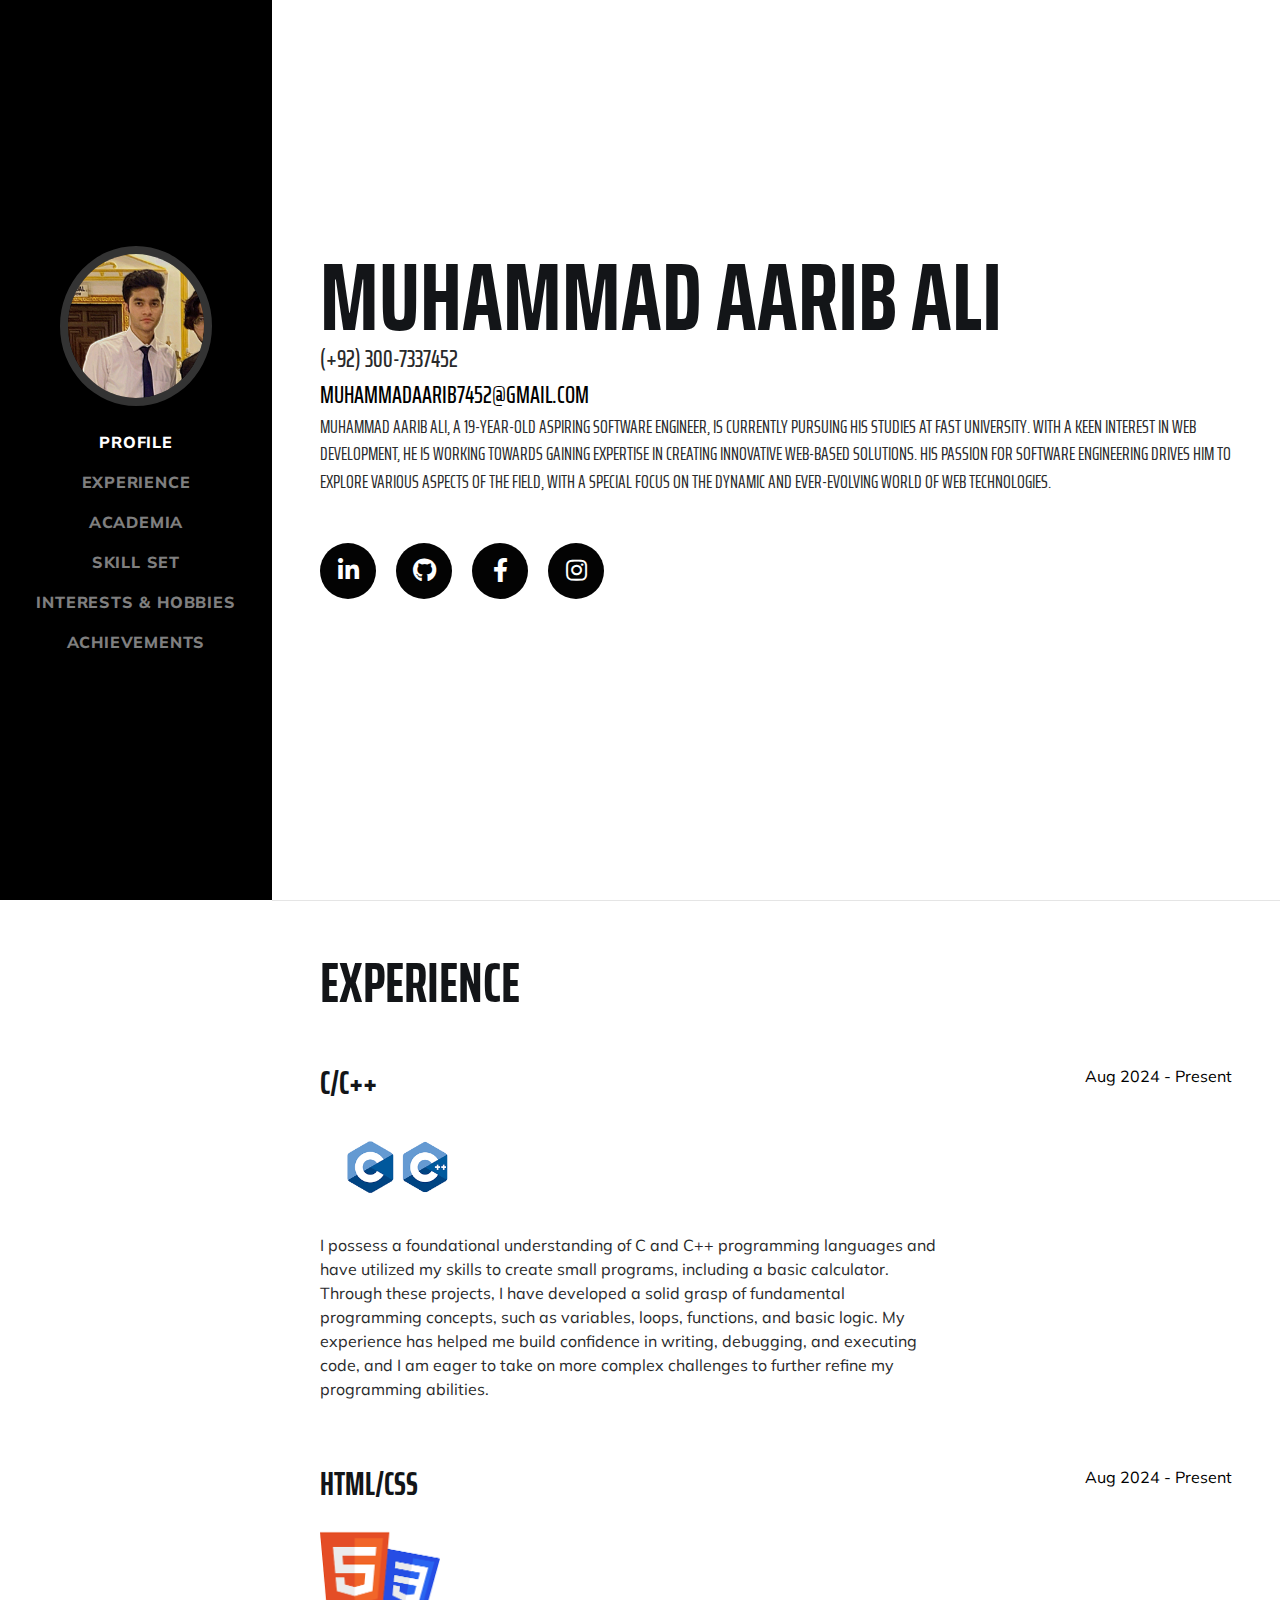
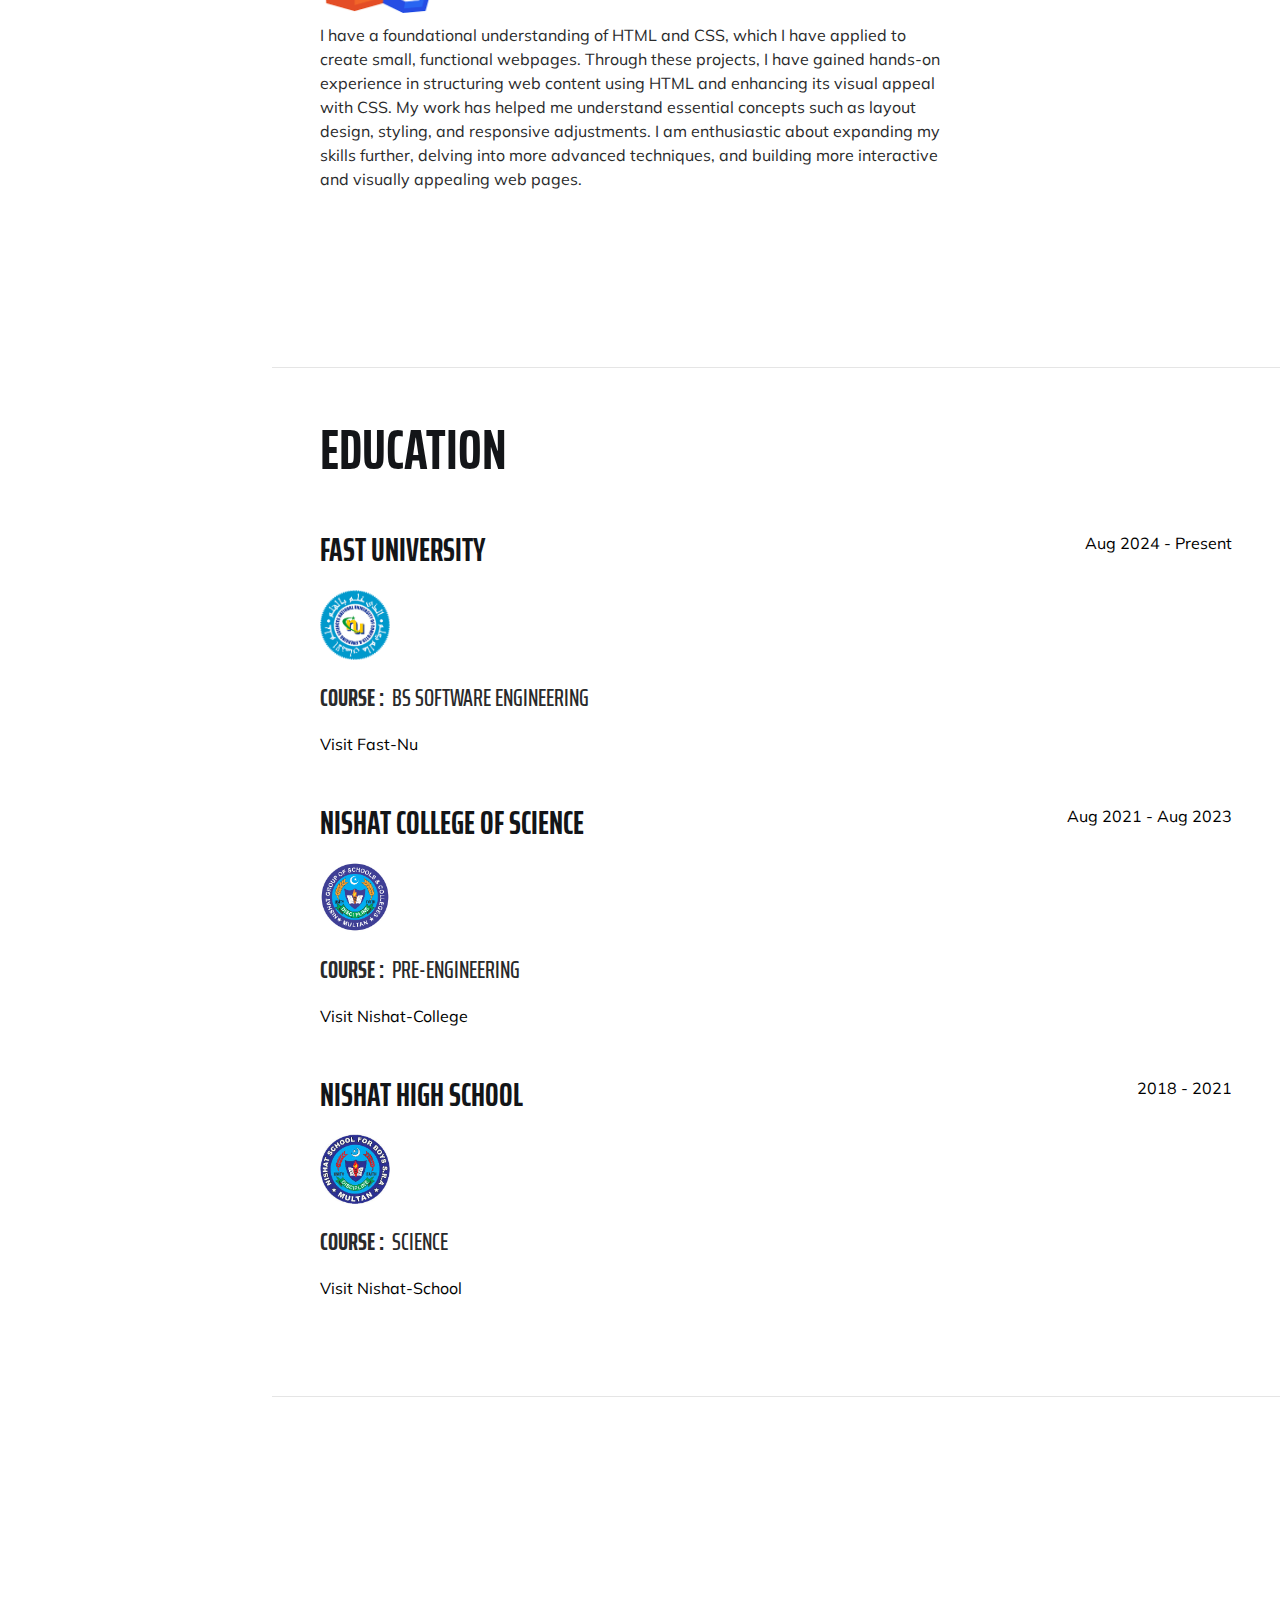
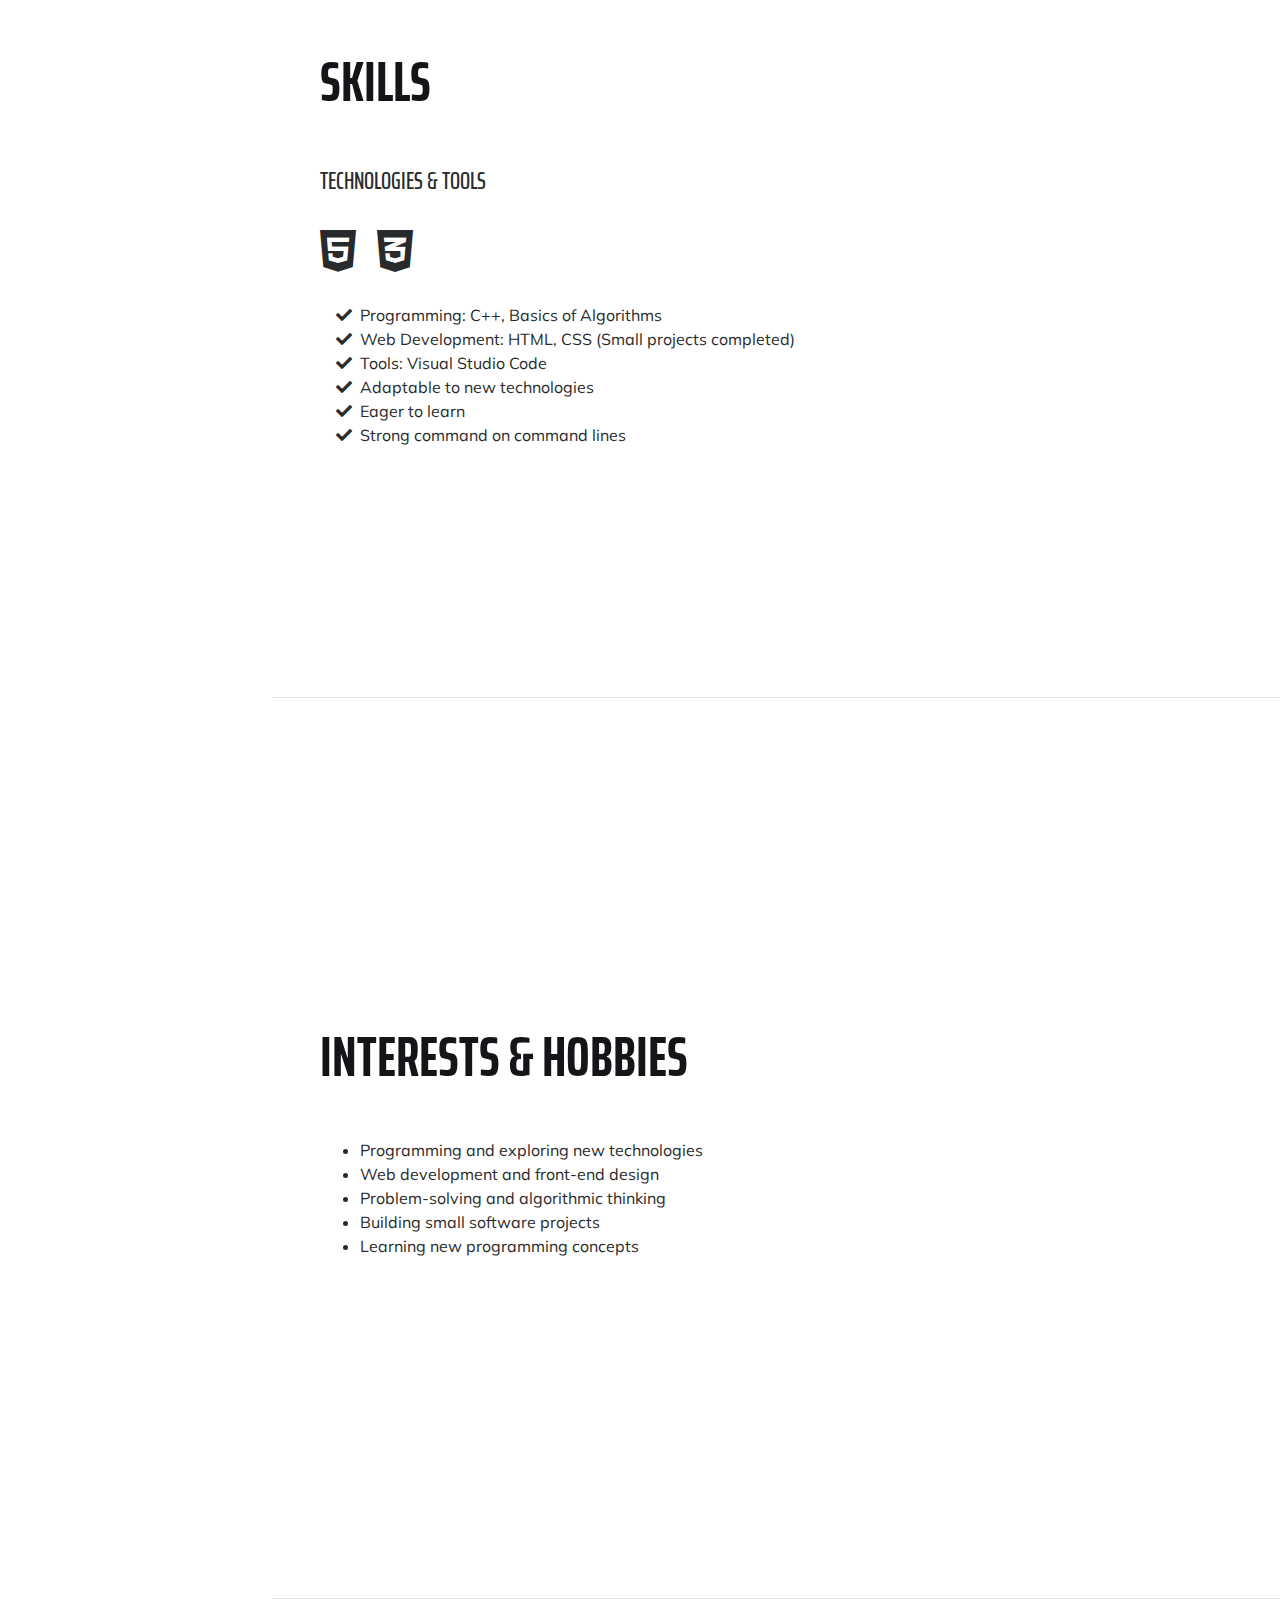
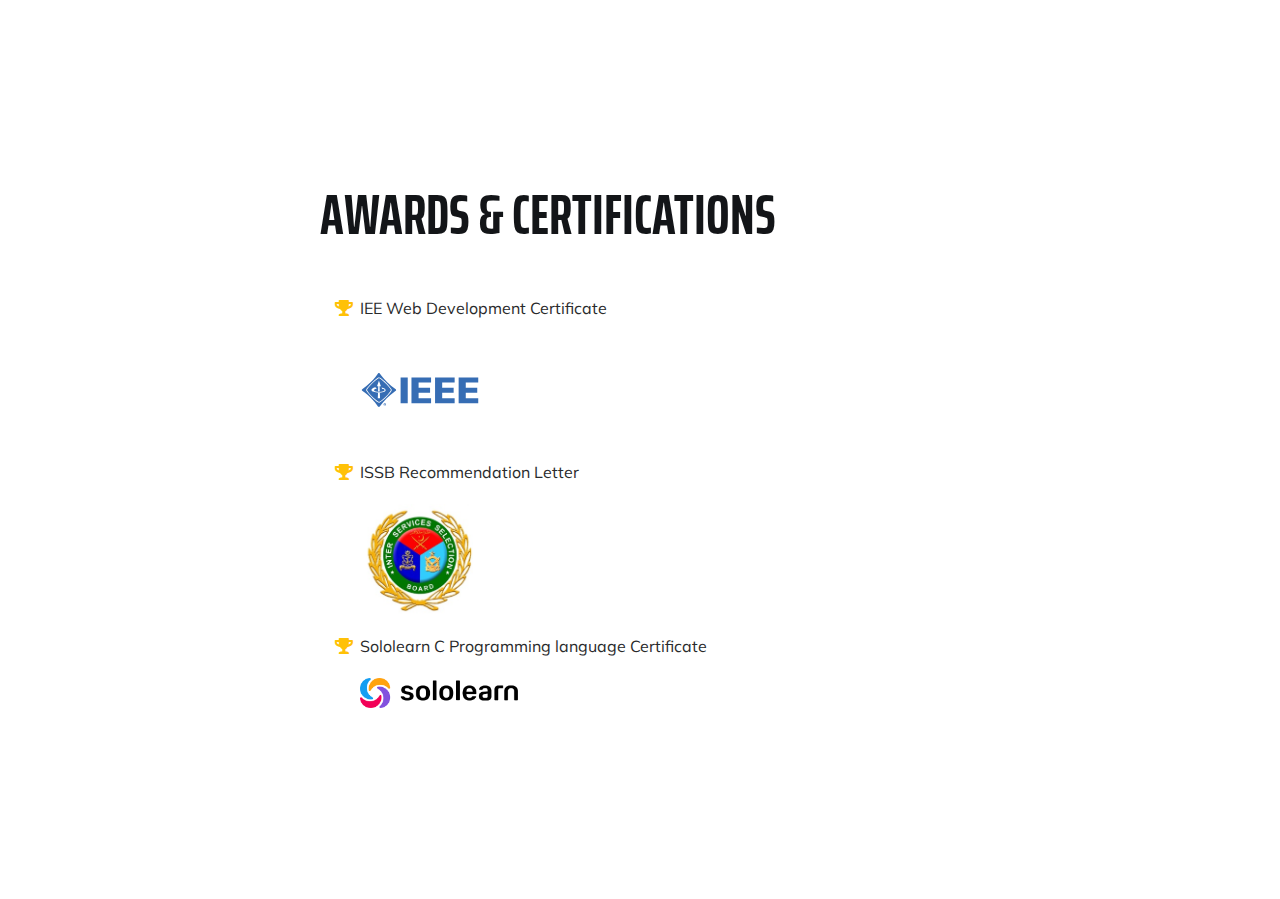
<file: index.html>
<!DOCTYPE html>
<html lang="en">

<head>

  <meta charset="utf-8">
  <meta name="viewport" content="width=device-width, initial-scale=1, shrink-to-fit=no">
  <meta name="description" content="">
  <meta name="author" content="Ahmed">
   
  <!--Favicon -->
  <link rel="icon" type="image/png" href="portfolio.svg"/>

  <!-- Write your Name here!-->
  <title>Portfolio</title>


  <!-- Bootstrap core CSS -->
  <link href="vendor/bootstrap/css/bootstrap.min.css" rel="stylesheet">

  <!-- Custom fonts for this website -->
  <link href="https://fonts.googleapis.com/css?family=Saira+Extra+Condensed:500,700" rel="stylesheet">
  <link href="https://fonts.googleapis.com/css?family=Muli:400,400i,800,800i" rel="stylesheet">
  <link href="vendor/fontawesome-free/css/all.min.css" rel="stylesheet">

  <!-- Custom styles for this template -->
  <link href="css/resume.css" rel="stylesheet">

</head>





<body id="page-top">

  <nav class="navbar navbar-expand-lg navbar-dark bg-primary fixed-top" id="sideNav">
    <a class="navbar-brand js-scroll-trigger" href="#page-top">

      <!--Write your Name here! -->
      <span class="d-block d-lg-none">Muhammad Aarib Ali</span>
      <span class="d-none d-lg-block">
        <img class="img-fluid img-profile rounded-circle mx-auto mb-2" src="profile.jpg" alt="">
      </span>
    </a>

    <button class="navbar-toggler" type="button" data-toggle="collapse" data-target="#navbarSupportedContent" aria-controls="navbarSupportedContent" aria-expanded="false" aria-label="Toggle navigation">
      <span class="navbar-toggler-icon"></span>
    </button>
    <div class="collapse navbar-collapse" id="navbarSupportedContent">
      <ul class="navbar-nav">
        <li class="nav-item">
          <a class="nav-link js-scroll-trigger" href="#about">Profile</a>
        </li>
        <li class="nav-item">
          <a class="nav-link js-scroll-trigger" href="#experience">Experience</a>
        </li>
        <li class="nav-item">
          <a class="nav-link js-scroll-trigger" href="#education">Academia</a>
        </li>
        <li class="nav-item">
          <a class="nav-link js-scroll-trigger" href="#skills">Skill Set</a>
        </li>
        <li class="nav-item">
          <a class="nav-link js-scroll-trigger" href="#interests">Interests & Hobbies</a>
        </li>
        <li class="nav-item">
          <a class="nav-link js-scroll-trigger" href="#awards">Achievements</a>
        </li>
      </ul>
    </div>
  </nav>

  <div class="container-fluid p-0">

    <section class="resume-section p-3 p-lg-5 d-flex align-items-center" id="about">
      <div class="w-100">
        <!--Enter your name! -->

        <h1 class="mb-0">Muhammad Aarib Ali

        </h1>
        <!--Enter your Mobile Number here! -->
        <div class="subheading mb-5">(+92) 300-7337452
          <br>

          <!--Enter your Email Address -->
          <a href="mailto:muhammadaarib7452@gmail.com">muhammadaarib7452@gmail.com</a>


        <!-- Description / About Me! (Yahha khul ke Likhen) -->
        <p class="lead mb-5">
          Muhammad Aarib Ali, a 19-year-old aspiring software engineer, is currently pursuing his studies at FAST University. With a keen interest in web development, he is working towards gaining expertise in creating innovative web-based solutions. His passion for software engineering drives him to explore various aspects of the field, with a special focus on the dynamic and ever-evolving world of web technologies.
        </p>


        
        <div class="social-icons">
          <a href="https://www.linkedin.com/in/muhammad-aarib-ali-065567322">
            <i class="fab fa-linkedin-in"></i>
          </a>
          <a href="https://github.com/muhammadaaribali/">
            <i class="fab fa-github"></i>
          </a>
          <a href="https://www.facebook.com/share/1RA67qe9Mx/?mibextid=LQQJ4d">
            <i class="fab fa-facebook-f"></i>
          </a>
          <a href="https://www.instagram.com/aaribalirajput?igsh=eHBka2N4cW0wMDA0&utm_source=qr">
            <i class="fab fa-instagram"></i> 
          </a>
        
         
        </div>
      </div>
    </section>



    <hr class="m-0">

    <section class="resume-section p-3 p-lg-5 d-flex justify-content-center" id="experience">
      <div class="w-100">
        <h2 class="mb-5">Experience</h2>
        
         <div class="resume-item d-flex flex-column flex-md-row justify-content-between mb-5">
          <div class="resume-content">
            <h3 class="mb-0">C/C++</h3>
            <img src="i.png" height="130" style="border-top: 8px solid white; border-bottom: 8px solid white;">
            <p> I possess a foundational understanding of C and C++ programming languages and have utilized my skills to create small programs, including a basic calculator. Through these projects, I have developed a solid grasp of fundamental programming concepts, such as variables, loops, functions, and basic logic. My experience has helped me build confidence in writing, debugging, and executing code, and I am eager to take on more complex challenges to further refine my programming abilities.</p>
          </div>
          <div class="resume-date text-md-right">
            <span class="text-primary">Aug 2024 - Present</span>
          </div>
        </div>
        

        <div class="resume-item d-flex flex-column flex-md-row justify-content-between mb-5">
          <div class="resume-content">
            <h3 class="mb-0">HTML/CSS</h3>
            <img src="i2.png" height="120" style="border-top: 10px solid white; border-bottom: 10px solid white;">
            <p>I have a foundational understanding of HTML and CSS, which I have applied to create small, functional webpages. Through these projects, I have gained hands-on experience in structuring web content using HTML and enhancing its visual appeal with CSS. My work has helped me understand essential concepts such as layout design, styling, and responsive adjustments. I am enthusiastic about expanding my skills further, delving into more advanced techniques, and building more interactive and visually appealing web pages.</p>
          </div>
          <div class="resume-date text-md-right">
            <span class="text-primary">Aug 2024 - Present</span>
          </div>
        </div>

        <div class="resume-item d-flex flex-column flex-md-row justify-content-between mb-5">
          <div class="resume-content">
            <h3 class="mb-0"></h3>
            <div class="subheading mb-3"></div>
            <p></p>
          </div>
          <div class="resume-date text-md-right">
            <span class="text-primary"></span>
          </div>
        </div>

     

      

      </div>

      

    </section>

    <hr class="m-0">

    <section class="resume-section p-3 p-lg-5 d-flex align-items-center" id="education">
      <div class="w-100">
        <h2 class="mb-5">Education</h2>


        <div class="resume-item d-flex flex-column flex-md-row justify-content-between mb-5">
           <!--Bachelor's-->
          <div class="resume-content">
            <h3 class="mb-0">Fast University</h3>
            <img src="image.png" height="110" style="border-top: 20px solid white; border-bottom: 20px solid white;">
            <div class="subheading mb-3"><b>Course :</b>&nbsp;&nbsp;BS Software Engineering</div>
            <a href="https://www.nu.edu.pk/">Visit Fast-Nu</a>
            </div>

        <div class="resume-date text-md-right">
            <span class="text-primary">Aug 2024 - Present</span>
          </div>
        </div>


        <div class="resume-item d-flex flex-column flex-md-row justify-content-between mb-5">
           <!--College Here -->
          <div class="resume-content">
            <h3 class="mb-0">Nishat College of Science</h3>
            <img src="download.png" height="110" style="border-top: 20px solid white; border-bottom: 20px solid white;">
            <div class="subheading mb-3"><b>Course :</b>&nbsp;&nbsp;Pre-Engineering</div>
            <a href="https://nishat.edu.pk/nishat-college-of-science-for-boys/">Visit Nishat-College</a>
            </div>

        <div class="resume-date text-md-right">
            <span class="text-primary">Aug 2021 - Aug 2023</span>
          </div>
        </div>

        <div class="resume-item d-flex flex-column flex-md-row justify-content-between mb-5">
           <!--School Here -->
          <div class="resume-content">
            <h3 class="mb-0">Nishat High School</h3>
            <img src="images.jpg" height="110" style="border-top: 20px solid white; border-bottom: 20px solid white;">
            <div class="subheading mb-3"><b>Course :</b>&nbsp;&nbsp;Science</div>
            <a href="https://nishat.edu.pk/">Visit Nishat-School</a>
            </div>

        <div class="resume-date text-md-right">
            <span class="text-primary"> 2018 -  2021</span>
          </div>
        </div>
        </div>
    </section>

    <hr class="m-0">

    <section class="resume-section p-3 p-lg-5 d-flex align-items-center" id="skills">
      <div class="w-100">
        <h2 class="mb-5">Skills</h2>

        <div class="subheading mb-3">Technologies &amp; Tools</div>
        <ul class="list-inline dev-icons">
          <li class="list-inline-item">
            <i class="fab fa-html5"></i>
          </li>
          <li class="list-inline-item">
            <i class="fab fa-css3-alt"></i>
          </li>
        </ul>

        <ul class="fa-ul mb-0">
          <li>
            <i class="fa-li fa fa-check"></i>
            Programming: C++, Basics of Algorithms  </li>
          <li>
            <i class="fa-li fa fa-check"></i>
            Web Development: HTML, CSS (Small projects completed) </li>
            <li>
            <i class="fa-li fa fa-check"></i>
            Tools: Visual Studio Code</li>
            <li>
            <i class="fa-li fa fa-check"></i>
            Adaptable to new technologies </li>
            <li>
            <i class="fa-li fa fa-check"></i>
            Eager to learn </li>
            <li>
            <i class="fa-li fa fa-check"></i>
            Strong command on command lines  </li>
        </ul>
      </div>
    </section>

    <hr class="m-0">

    <section class="resume-section p-3 p-lg-5 d-flex align-items-center" id="interests">
      <div class="w-100">
        <h2 class="mb-5">Interests & Hobbies</h2>
        <ul>
          <li>Programming and exploring new technologies</li>
          <li>Web development and front-end design</li>
          <li>Problem-solving and algorithmic thinking</li>
          <li>Building small software projects</li>
          <li>Learning new programming concepts</li>
        </ul>
      </div>
    </section>

    <hr class="m-0">

    <section class="resume-section p-3 p-lg-5 d-flex align-items-center" id="awards">
      <div class="w-100">
        <h2 class="mb-5">Awards &amp; Certifications</h2>
        <ul class="fa-ul mb-0">
          <li>
            <i class="fa-li fa fa-trophy text-warning"></i>
            IEE Web Development Certificate</li>
            <img src="ieee.svg" height="140" style="border-top: 10px solid white; border-bottom: 10px solid white;">
            <li>
              <i class="fa-li fa fa-trophy text-warning"></i>
              ISSB Recommendation Letter</li>
              <img src="issb.jpg" height="150" style="border-top: 20px solid white; border-bottom: 20px solid white;">
          <li>
            <i class="fa-li fa fa-trophy text-warning"></i>
            Sololearn C Programming language Certificate</li>
            <img src="solo.png" height="60" style="border-top: 20px solid white; border-bottom: 10px solid white;">
          
        </ul>
      </div>
    </section>

  </div>

  <!-- Bootstrap core JavaScript -->
  <script src="vendor/jquery/jquery.min.js"></script>
  <script src="vendor/bootstrap/js/bootstrap.bundle.min.js"></script>

  <!-- Plugin JavaScript -->
  <script src="vendor/jquery-easing/jquery.easing.min.js"></script>

  <!-- Custom scripts for this template -->
  <script src="js/resume.min.js"></script>

</body>

</html>
</file>
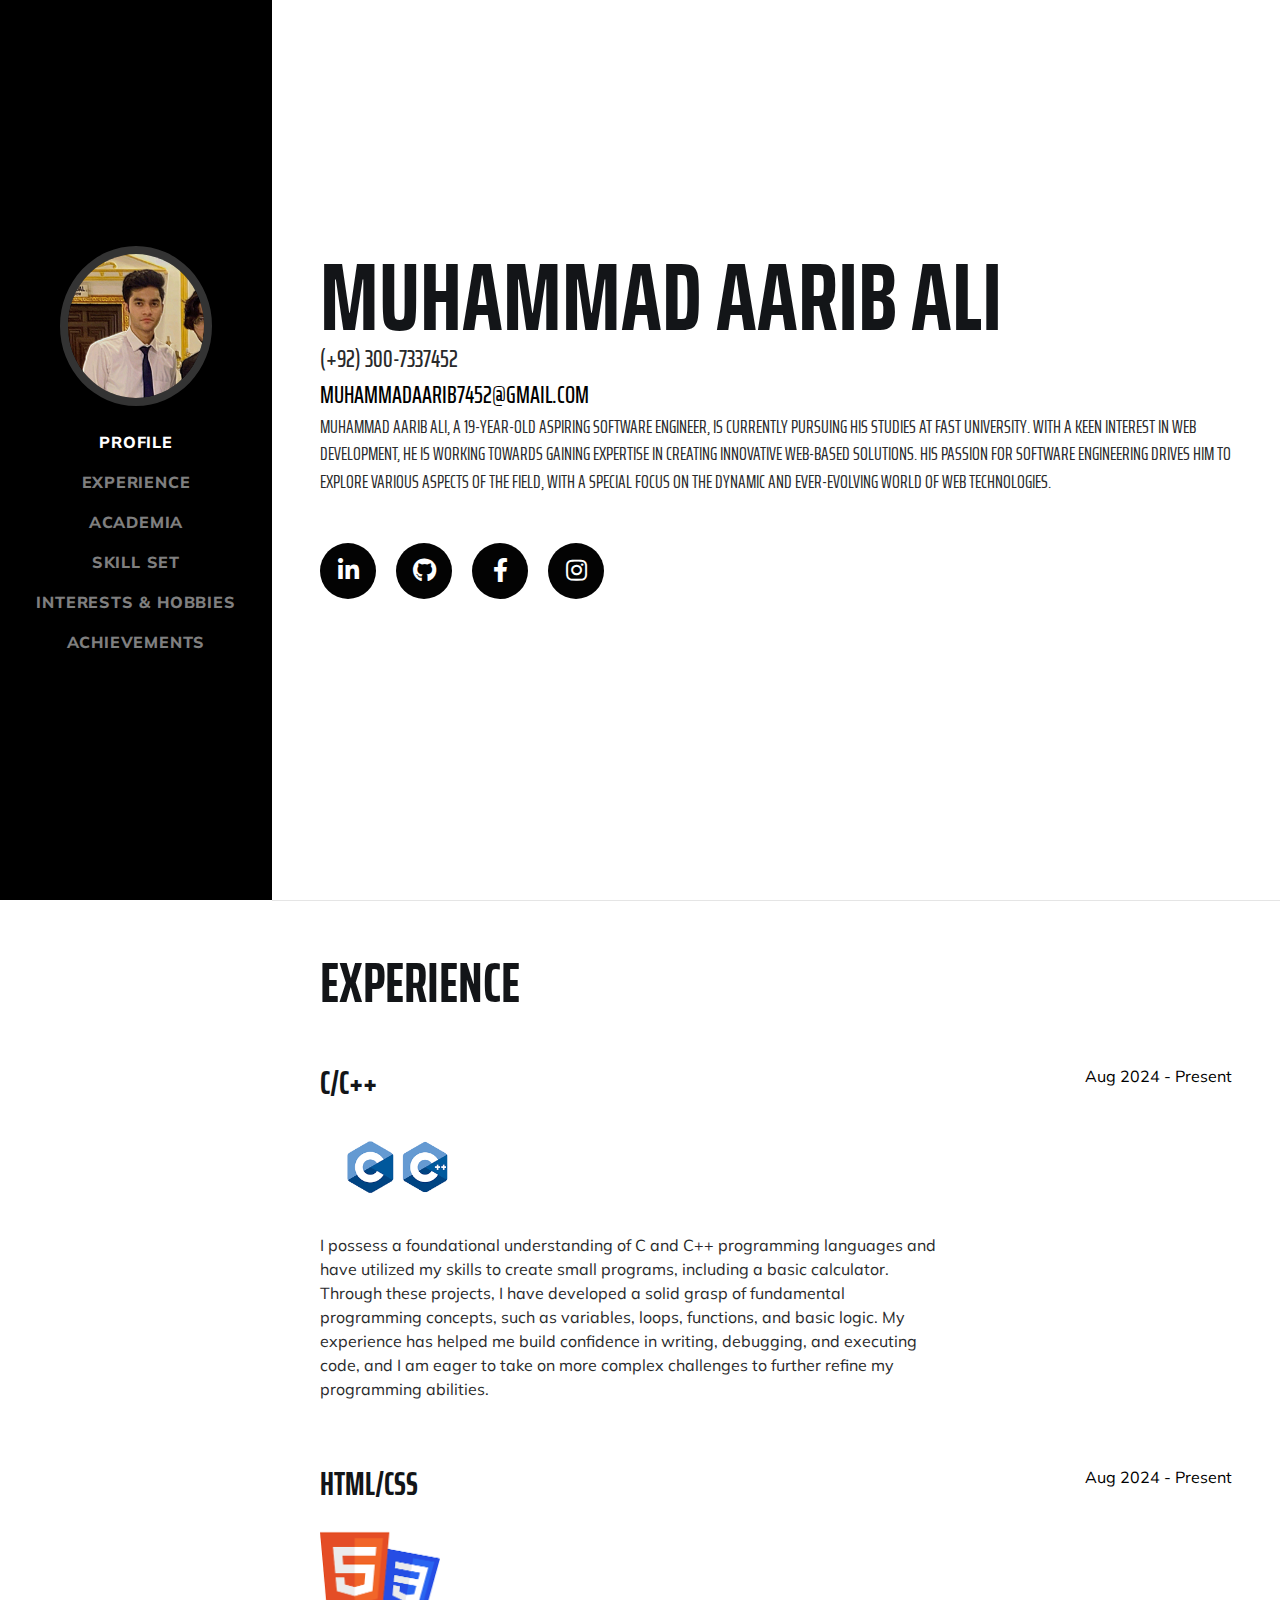
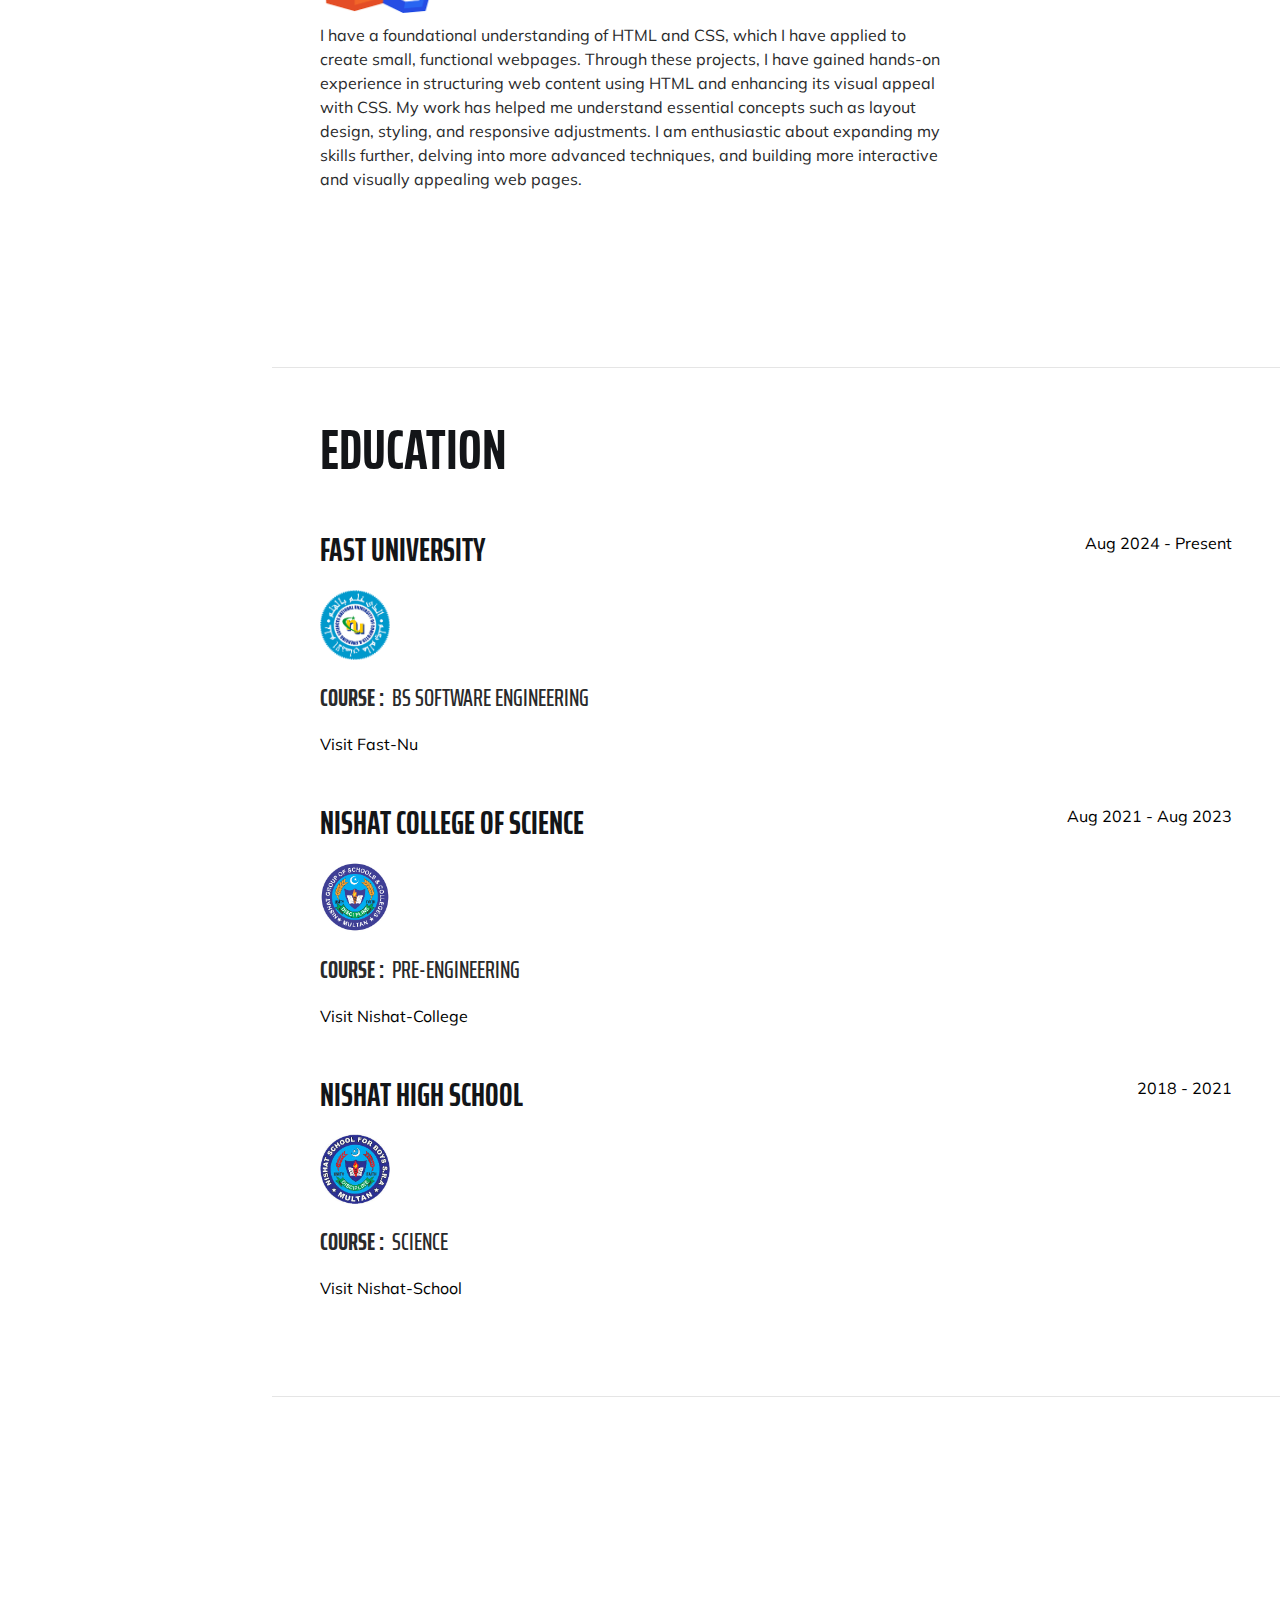
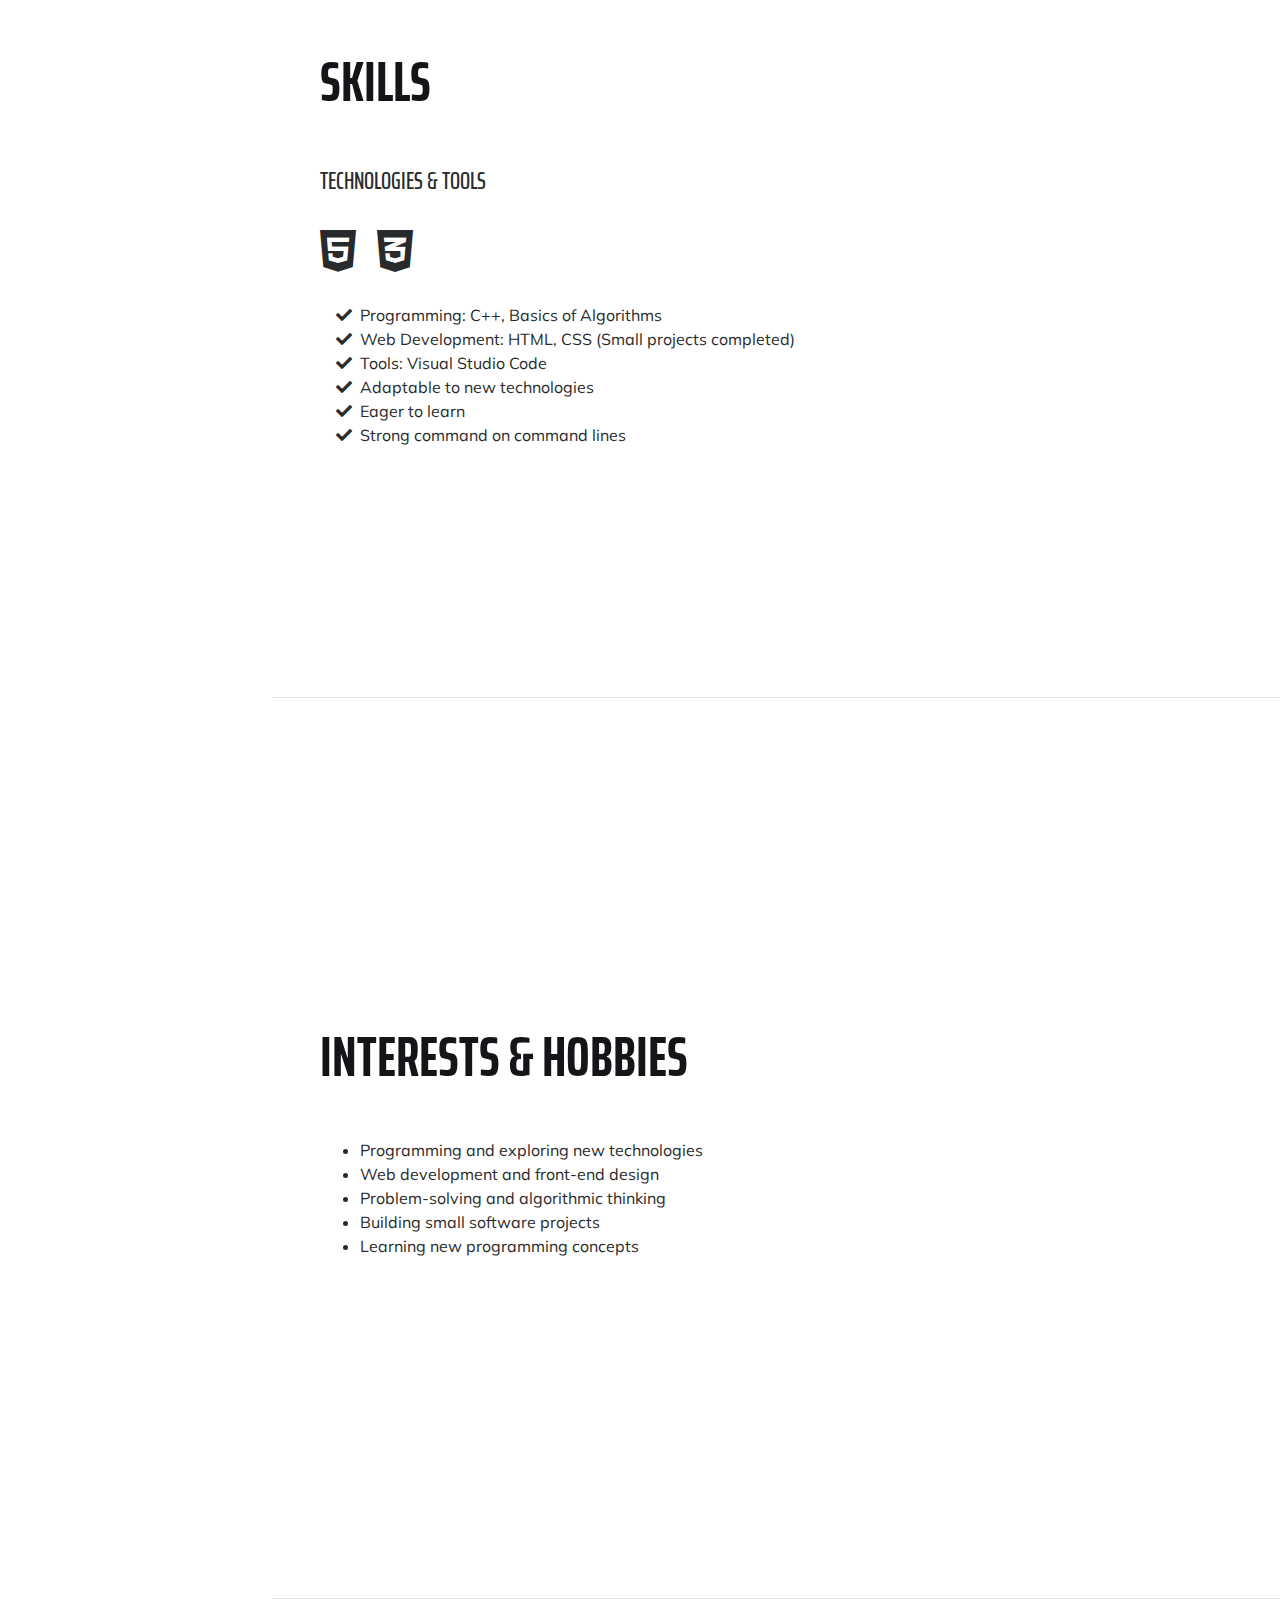
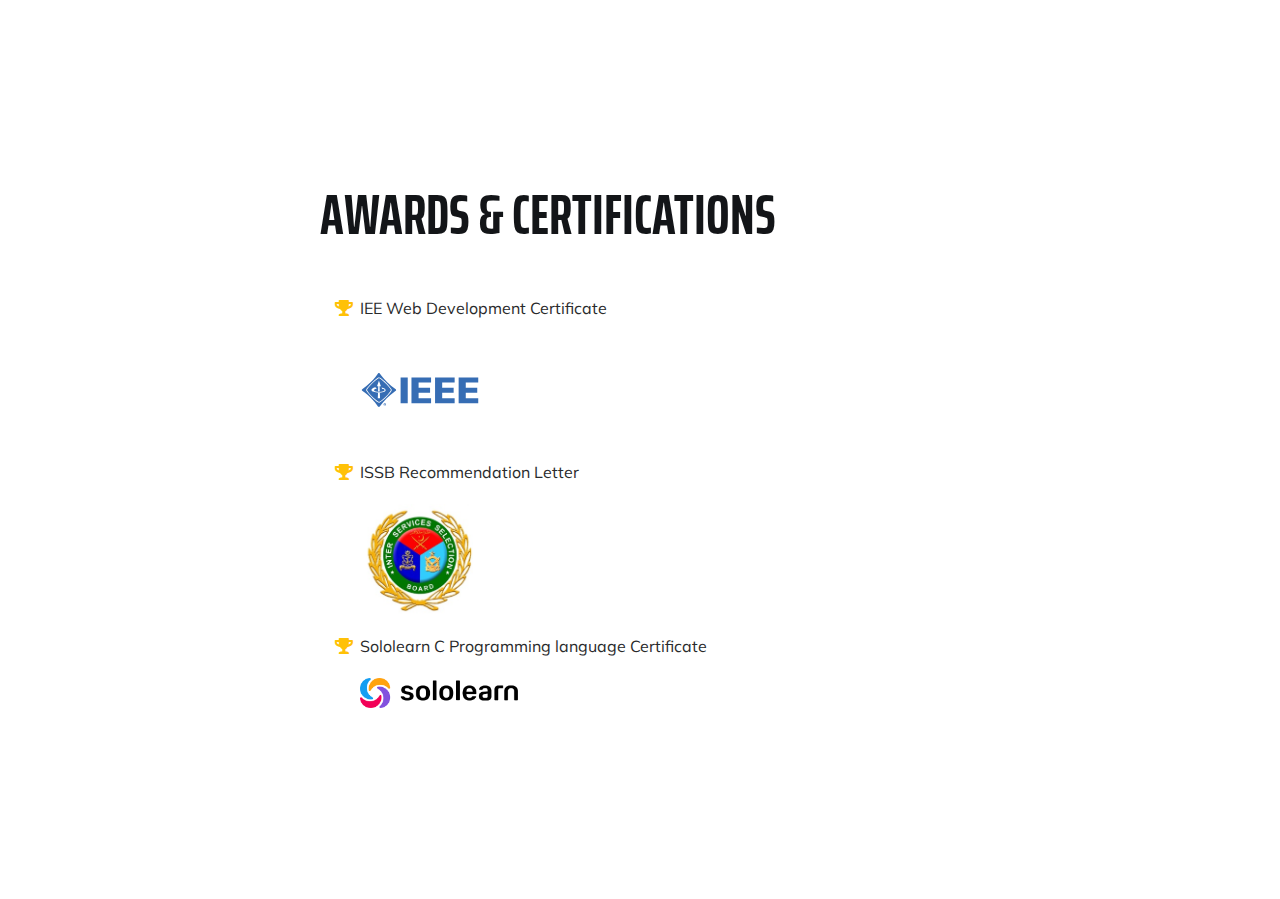
<file: ict project/index.html>
<!DOCTYPE html>
<html lang="en">

<head>

  <meta charset="utf-8">
  <meta name="viewport" content="width=device-width, initial-scale=1, shrink-to-fit=no">
  <meta name="description" content="">
  <meta name="author" content="Ahmed">
   
  <!--Favicon -->
  <link rel="icon" type="image/png" href="img/workshop.png"/>

  <!-- Write your Name here!-->
  <title>Portfolio</title>


  <!-- Bootstrap core CSS -->
  <link href="vendor/bootstrap/css/bootstrap.min.css" rel="stylesheet">

  <!-- Custom fonts for this website -->
  <link href="https://fonts.googleapis.com/css?family=Saira+Extra+Condensed:500,700" rel="stylesheet">
  <link href="https://fonts.googleapis.com/css?family=Muli:400,400i,800,800i" rel="stylesheet">
  <link href="vendor/fontawesome-free/css/all.min.css" rel="stylesheet">

  <!-- Custom styles for this template -->
  <link href="css/resume.css" rel="stylesheet">

</head>





<body id="page-top">

  <nav class="navbar navbar-expand-lg navbar-dark bg-primary fixed-top" id="sideNav">
    <a class="navbar-brand js-scroll-trigger" href="#page-top">

      <!--Write your Name here! -->
      <span class="d-block d-lg-none">Muhammad Aarib Ali</span>
      <span class="d-none d-lg-block">
        <img class="img-fluid img-profile rounded-circle mx-auto mb-2" src="profile.jpg" alt="">
      </span>
    </a>

    <button class="navbar-toggler" type="button" data-toggle="collapse" data-target="#navbarSupportedContent" aria-controls="navbarSupportedContent" aria-expanded="false" aria-label="Toggle navigation">
      <span class="navbar-toggler-icon"></span>
    </button>
    <div class="collapse navbar-collapse" id="navbarSupportedContent">
      <ul class="navbar-nav">
        <li class="nav-item">
          <a class="nav-link js-scroll-trigger" href="#about">Profile</a>
        </li>
        <li class="nav-item">
          <a class="nav-link js-scroll-trigger" href="#experience">Experience</a>
        </li>
        <li class="nav-item">
          <a class="nav-link js-scroll-trigger" href="#education">Academia</a>
        </li>
        <li class="nav-item">
          <a class="nav-link js-scroll-trigger" href="#skills">Skill Set</a>
        </li>
        <li class="nav-item">
          <a class="nav-link js-scroll-trigger" href="#interests">Interests & Hobbies</a>
        </li>
        <li class="nav-item">
          <a class="nav-link js-scroll-trigger" href="#awards">Achievements</a>
        </li>
      </ul>
    </div>
  </nav>

  <div class="container-fluid p-0">

    <section class="resume-section p-3 p-lg-5 d-flex align-items-center" id="about">
      <div class="w-100">
        <!--Enter your name! -->

        <h1 class="mb-0">Muhammad Aarib Ali

        </h1>
        <!--Enter your Mobile Number here! -->
        <div class="subheading mb-5">(+92) 300-7337452
          <br>

          <!--Enter your Email Address -->
          <a href="mailto:muhammadaarib7452@gmail.com">muhammadaarib7452@gmail.com</a>


        <!-- Description / About Me! (Yahha khul ke Likhen) -->
        <p class="lead mb-5">
          Muhammad Aarib Ali, a 19-year-old aspiring software engineer, is currently pursuing his studies at FAST University. With a keen interest in web development, he is working towards gaining expertise in creating innovative web-based solutions. His passion for software engineering drives him to explore various aspects of the field, with a special focus on the dynamic and ever-evolving world of web technologies.
        </p>


        
        <div class="social-icons">
          <a href="https://www.linkedin.com/in/muhammad-aarib-ali-065567322">
            <i class="fab fa-linkedin-in"></i>
          </a>
          <a href="https://github.com/muhammadaaribali/">
            <i class="fab fa-github"></i>
          </a>
          <a href="https://www.facebook.com/share/1RA67qe9Mx/?mibextid=LQQJ4d">
            <i class="fab fa-facebook-f"></i>
          </a>
          <a href="https://www.instagram.com/aaribalirajput?igsh=eHBka2N4cW0wMDA0&utm_source=qr">
            <i class="fab fa-instagram"></i> 
          </a>
        
         
        </div>
      </div>
    </section>



    <hr class="m-0">

    <section class="resume-section p-3 p-lg-5 d-flex justify-content-center" id="experience">
      <div class="w-100">
        <h2 class="mb-5">Experience</h2>
        
         <div class="resume-item d-flex flex-column flex-md-row justify-content-between mb-5">
          <div class="resume-content">
            <h3 class="mb-0">C/C++</h3>
            <img src="i.png" height="130" style="border-top: 8px solid white; border-bottom: 8px solid white;">
            <p> I possess a foundational understanding of C and C++ programming languages and have utilized my skills to create small programs, including a basic calculator. Through these projects, I have developed a solid grasp of fundamental programming concepts, such as variables, loops, functions, and basic logic. My experience has helped me build confidence in writing, debugging, and executing code, and I am eager to take on more complex challenges to further refine my programming abilities.</p>
          </div>
          <div class="resume-date text-md-right">
            <span class="text-primary">Aug 2024 - Present</span>
          </div>
        </div>
        

        <div class="resume-item d-flex flex-column flex-md-row justify-content-between mb-5">
          <div class="resume-content">
            <h3 class="mb-0">HTML/CSS</h3>
            <img src="i2.png" height="120" style="border-top: 10px solid white; border-bottom: 10px solid white;">
            <p>I have a foundational understanding of HTML and CSS, which I have applied to create small, functional webpages. Through these projects, I have gained hands-on experience in structuring web content using HTML and enhancing its visual appeal with CSS. My work has helped me understand essential concepts such as layout design, styling, and responsive adjustments. I am enthusiastic about expanding my skills further, delving into more advanced techniques, and building more interactive and visually appealing web pages.</p>
          </div>
          <div class="resume-date text-md-right">
            <span class="text-primary">Aug 2024 - Present</span>
          </div>
        </div>

        <div class="resume-item d-flex flex-column flex-md-row justify-content-between mb-5">
          <div class="resume-content">
            <h3 class="mb-0"></h3>
            <div class="subheading mb-3"></div>
            <p></p>
          </div>
          <div class="resume-date text-md-right">
            <span class="text-primary"></span>
          </div>
        </div>

     

      

      </div>

      

    </section>

    <hr class="m-0">

    <section class="resume-section p-3 p-lg-5 d-flex align-items-center" id="education">
      <div class="w-100">
        <h2 class="mb-5">Education</h2>


        <div class="resume-item d-flex flex-column flex-md-row justify-content-between mb-5">
           <!--Bachelor's-->
          <div class="resume-content">
            <h3 class="mb-0">Fast University</h3>
            <img src="image.png" height="110" style="border-top: 20px solid white; border-bottom: 20px solid white;">
            <div class="subheading mb-3"><b>Course :</b>&nbsp;&nbsp;BS Software Engineering</div>
            <a href="https://www.nu.edu.pk/">Visit Fast-Nu</a>
            </div>

        <div class="resume-date text-md-right">
            <span class="text-primary">Aug 2024 - Present</span>
          </div>
        </div>


        <div class="resume-item d-flex flex-column flex-md-row justify-content-between mb-5">
           <!--College Here -->
          <div class="resume-content">
            <h3 class="mb-0">Nishat College of Science</h3>
            <img src="download.png" height="110" style="border-top: 20px solid white; border-bottom: 20px solid white;">
            <div class="subheading mb-3"><b>Course :</b>&nbsp;&nbsp;Pre-Engineering</div>
            <a href="https://nishat.edu.pk/nishat-college-of-science-for-boys/">Visit Nishat-College</a>
            </div>

        <div class="resume-date text-md-right">
            <span class="text-primary">Aug 2021 - Aug 2023</span>
          </div>
        </div>

        <div class="resume-item d-flex flex-column flex-md-row justify-content-between mb-5">
           <!--School Here -->
          <div class="resume-content">
            <h3 class="mb-0">Nishat High School</h3>
            <img src="images.jpg" height="110" style="border-top: 20px solid white; border-bottom: 20px solid white;">
            <div class="subheading mb-3"><b>Course :</b>&nbsp;&nbsp;Science</div>
            <a href="https://nishat.edu.pk/">Visit Nishat-School</a>
            </div>

        <div class="resume-date text-md-right">
            <span class="text-primary"> 2018 -  2021</span>
          </div>
        </div>
        </div>
    </section>

    <hr class="m-0">

    <section class="resume-section p-3 p-lg-5 d-flex align-items-center" id="skills">
      <div class="w-100">
        <h2 class="mb-5">Skills</h2>

        <div class="subheading mb-3">Technologies &amp; Tools</div>
        <ul class="list-inline dev-icons">
          <li class="list-inline-item">
            <i class="fab fa-html5"></i>
          </li>
          <li class="list-inline-item">
            <i class="fab fa-css3-alt"></i>
          </li>
        </ul>

        <ul class="fa-ul mb-0">
          <li>
            <i class="fa-li fa fa-check"></i>
            Programming: C++, Basics of Algorithms  </li>
          <li>
            <i class="fa-li fa fa-check"></i>
            Web Development: HTML, CSS (Small projects completed) </li>
            <li>
            <i class="fa-li fa fa-check"></i>
            Tools: Visual Studio Code</li>
            <li>
            <i class="fa-li fa fa-check"></i>
            Adaptable to new technologies </li>
            <li>
            <i class="fa-li fa fa-check"></i>
            Eager to learn </li>
            <li>
            <i class="fa-li fa fa-check"></i>
            Strong command on command lines  </li>
        </ul>
      </div>
    </section>

    <hr class="m-0">

    <section class="resume-section p-3 p-lg-5 d-flex align-items-center" id="interests">
      <div class="w-100">
        <h2 class="mb-5">Interests & Hobbies</h2>
        <ul>
          <li>Programming and exploring new technologies</li>
          <li>Web development and front-end design</li>
          <li>Problem-solving and algorithmic thinking</li>
          <li>Building small software projects</li>
          <li>Learning new programming concepts</li>
        </ul>
      </div>
    </section>

    <hr class="m-0">

    <section class="resume-section p-3 p-lg-5 d-flex align-items-center" id="awards">
      <div class="w-100">
        <h2 class="mb-5">Awards &amp; Certifications</h2>
        <ul class="fa-ul mb-0">
          <li>
            <i class="fa-li fa fa-trophy text-warning"></i>
            IEE Web Development Certificate</li>
            <img src="ieee.svg" height="140" style="border-top: 10px solid white; border-bottom: 10px solid white;">
            <li>
              <i class="fa-li fa fa-trophy text-warning"></i>
              ISSB Recommendation Letter</li>
              <img src="issb.jpg" height="150" style="border-top: 20px solid white; border-bottom: 20px solid white;">
          <li>
            <i class="fa-li fa fa-trophy text-warning"></i>
            Sololearn C Programming language Certificate</li>
            <img src="solo.png" height="60" style="border-top: 20px solid white; border-bottom: 10px solid white;">
          
        </ul>
      </div>
    </section>

  </div>

  <!-- Bootstrap core JavaScript -->
  <script src="vendor/jquery/jquery.min.js"></script>
  <script src="vendor/bootstrap/js/bootstrap.bundle.min.js"></script>

  <!-- Plugin JavaScript -->
  <script src="vendor/jquery-easing/jquery.easing.min.js"></script>

  <!-- Custom scripts for this template -->
  <script src="js/resume.min.js"></script>

</body>

</html>
</file>
<file: css/resume.css>
body {
  font-family: 'Muli', -apple-system, BlinkMacSystemFont, 'Segoe UI', Roboto, 'Helvetica Neue', Arial, sans-serif, 'Apple Color Emoji', 'Segoe UI Emoji', 'Segoe UI Symbol', 'Noto Color Emoji';
  padding-top: 54px;
  color: #292a2b;
}

@media (min-width: 992px) {
  body {
    padding-top: 0;
    padding-left: 17rem;
  }
}

h1,
h2,
h3,
h4,
h5,
h6 {
  font-family: 'Saira Extra Condensed', -apple-system, BlinkMacSystemFont, 'Segoe UI', Roboto, 'Helvetica Neue', Arial, sans-serif, 'Apple Color Emoji', 'Segoe UI Emoji', 'Segoe UI Symbol', 'Noto Color Emoji';
  font-weight: 700;
  text-transform: uppercase;
  color: #131518;
}

h1 {
  font-size: 6rem;
  line-height: 5.5rem;
}

h2 {
  font-size: 3.5rem;
}

h3 {
  font-size: 2rem;
}

p.lead {
  font-size: 1.15rem;
  font-weight: 400;
}

.subheading {
  text-transform: uppercase;
  font-weight: 500;
  font-family: 'Saira Extra Condensed', -apple-system, BlinkMacSystemFont, 'Segoe UI', Roboto, 'Helvetica Neue', Arial, sans-serif, 'Apple Color Emoji', 'Segoe UI Emoji', 'Segoe UI Symbol', 'Noto Color Emoji';
  font-size: 1.5rem;
}

.social-icons a {
  display: inline-block;
  height: 3.5rem;
  width: 3.5rem;
  background-color: #030303;
  color: #fff !important;
  border-radius: 100%;
  text-align: center;
  font-size: 1.5rem;
  line-height: 3.5rem;
  margin-right: 1rem;
}

.social-icons a:last-child {
  margin-right: 0;
}

.social-icons a:hover {
  background-color: rgb(83, 74, 74);
}

.dev-icons {
  font-size: 3rem;
}

.dev-icons .list-inline-item i:hover {
  color: rgb(0, 0, 0);
}

#sideNav .navbar-nav .nav-item .nav-link {
  font-weight: 800;
  letter-spacing: 0.05rem;
  text-transform: uppercase;
}

#sideNav .navbar-toggler:focus {
  outline-color: #413f3e;
}

@media (min-width: 992px) {
  #sideNav {
    text-align: center;
    position: fixed;
    top: 0;
    left: 0;
    display: flex;
    flex-direction: column;
    width: 17rem;
    height: 100vh;
  }
  #sideNav .navbar-brand {
    display: flex;
    margin: auto auto 0;
    padding: 0.5rem;
  }
  #sideNav .navbar-brand .img-profile {
    max-width: 10rem;
    max-height: 10rem;
    border: 0.5rem solid rgba(255, 255, 255, 0.2);
  }
  #sideNav .navbar-collapse {
    display: flex;
    align-items: flex-start;
    flex-grow: 0;
    width: 100%;
    margin-bottom: auto;
  }
  #sideNav .navbar-collapse .navbar-nav {
    flex-direction: column;
    width: 100%;
  }
  #sideNav .navbar-collapse .navbar-nav .nav-item {
    display: block;
  }
  #sideNav .navbar-collapse .navbar-nav .nav-item .nav-link {
    display: block;
  }
}

section.resume-section {
  padding-top: 5rem !important;
  padding-bottom: 5rem !important;
  max-width: 75rem;
}

section.resume-section .resume-item .resume-date {
  min-width: none;
}

@media (min-width: 768px) {
  section.resume-section {
    min-height: 100vh;
  }
  section.resume-section .resume-item .resume-date {
    min-width: 18rem;
  }
}

@media (min-width: 992px) {
  section.resume-section {
    padding-top: 3rem !important;
    padding-bottom: 3rem !important;
  }
}

.bg-primary {
  background-color: rgb(0, 0, 0) !important;
}

.text-primary {
  color: rgb(0, 0, 0) !important;
}

a {
  color: rgb(0, 0, 0);
}

a:hover, a:focus, a:active {
  color: #000000;
}
.img-profile:hover {
  transform: scale(1.05); 
}
</file>
<file: ict project/css/resume.css>
body {
  font-family: 'Muli', -apple-system, BlinkMacSystemFont, 'Segoe UI', Roboto, 'Helvetica Neue', Arial, sans-serif, 'Apple Color Emoji', 'Segoe UI Emoji', 'Segoe UI Symbol', 'Noto Color Emoji';
  padding-top: 54px;
  color: #292a2b;
}

@media (min-width: 992px) {
  body {
    padding-top: 0;
    padding-left: 17rem;
  }
}

h1,
h2,
h3,
h4,
h5,
h6 {
  font-family: 'Saira Extra Condensed', -apple-system, BlinkMacSystemFont, 'Segoe UI', Roboto, 'Helvetica Neue', Arial, sans-serif, 'Apple Color Emoji', 'Segoe UI Emoji', 'Segoe UI Symbol', 'Noto Color Emoji';
  font-weight: 700;
  text-transform: uppercase;
  color: #131518;
}

h1 {
  font-size: 6rem;
  line-height: 5.5rem;
}

h2 {
  font-size: 3.5rem;
}

h3 {
  font-size: 2rem;
}

p.lead {
  font-size: 1.15rem;
  font-weight: 400;
}

.subheading {
  text-transform: uppercase;
  font-weight: 500;
  font-family: 'Saira Extra Condensed', -apple-system, BlinkMacSystemFont, 'Segoe UI', Roboto, 'Helvetica Neue', Arial, sans-serif, 'Apple Color Emoji', 'Segoe UI Emoji', 'Segoe UI Symbol', 'Noto Color Emoji';
  font-size: 1.5rem;
}

.social-icons a {
  display: inline-block;
  height: 3.5rem;
  width: 3.5rem;
  background-color: #030303;
  color: #fff !important;
  border-radius: 100%;
  text-align: center;
  font-size: 1.5rem;
  line-height: 3.5rem;
  margin-right: 1rem;
}

.social-icons a:last-child {
  margin-right: 0;
}

.social-icons a:hover {
  background-color: rgb(83, 74, 74);
}

.dev-icons {
  font-size: 3rem;
}

.dev-icons .list-inline-item i:hover {
  color: rgb(0, 0, 0);
}

#sideNav .navbar-nav .nav-item .nav-link {
  font-weight: 800;
  letter-spacing: 0.05rem;
  text-transform: uppercase;
}

#sideNav .navbar-toggler:focus {
  outline-color: #413f3e;
}

@media (min-width: 992px) {
  #sideNav {
    text-align: center;
    position: fixed;
    top: 0;
    left: 0;
    display: flex;
    flex-direction: column;
    width: 17rem;
    height: 100vh;
  }
  #sideNav .navbar-brand {
    display: flex;
    margin: auto auto 0;
    padding: 0.5rem;
  }
  #sideNav .navbar-brand .img-profile {
    max-width: 10rem;
    max-height: 10rem;
    border: 0.5rem solid rgba(255, 255, 255, 0.2);
  }
  #sideNav .navbar-collapse {
    display: flex;
    align-items: flex-start;
    flex-grow: 0;
    width: 100%;
    margin-bottom: auto;
  }
  #sideNav .navbar-collapse .navbar-nav {
    flex-direction: column;
    width: 100%;
  }
  #sideNav .navbar-collapse .navbar-nav .nav-item {
    display: block;
  }
  #sideNav .navbar-collapse .navbar-nav .nav-item .nav-link {
    display: block;
  }
}

section.resume-section {
  padding-top: 5rem !important;
  padding-bottom: 5rem !important;
  max-width: 75rem;
}

section.resume-section .resume-item .resume-date {
  min-width: none;
}

@media (min-width: 768px) {
  section.resume-section {
    min-height: 100vh;
  }
  section.resume-section .resume-item .resume-date {
    min-width: 18rem;
  }
}

@media (min-width: 992px) {
  section.resume-section {
    padding-top: 3rem !important;
    padding-bottom: 3rem !important;
  }
}

.bg-primary {
  background-color: rgb(0, 0, 0) !important;
}

.text-primary {
  color: rgb(0, 0, 0) !important;
}

a {
  color: rgb(0, 0, 0);
}

a:hover, a:focus, a:active {
  color: #000000;
}
.img-profile:hover {
  transform: scale(1.05); 
}
</file>
